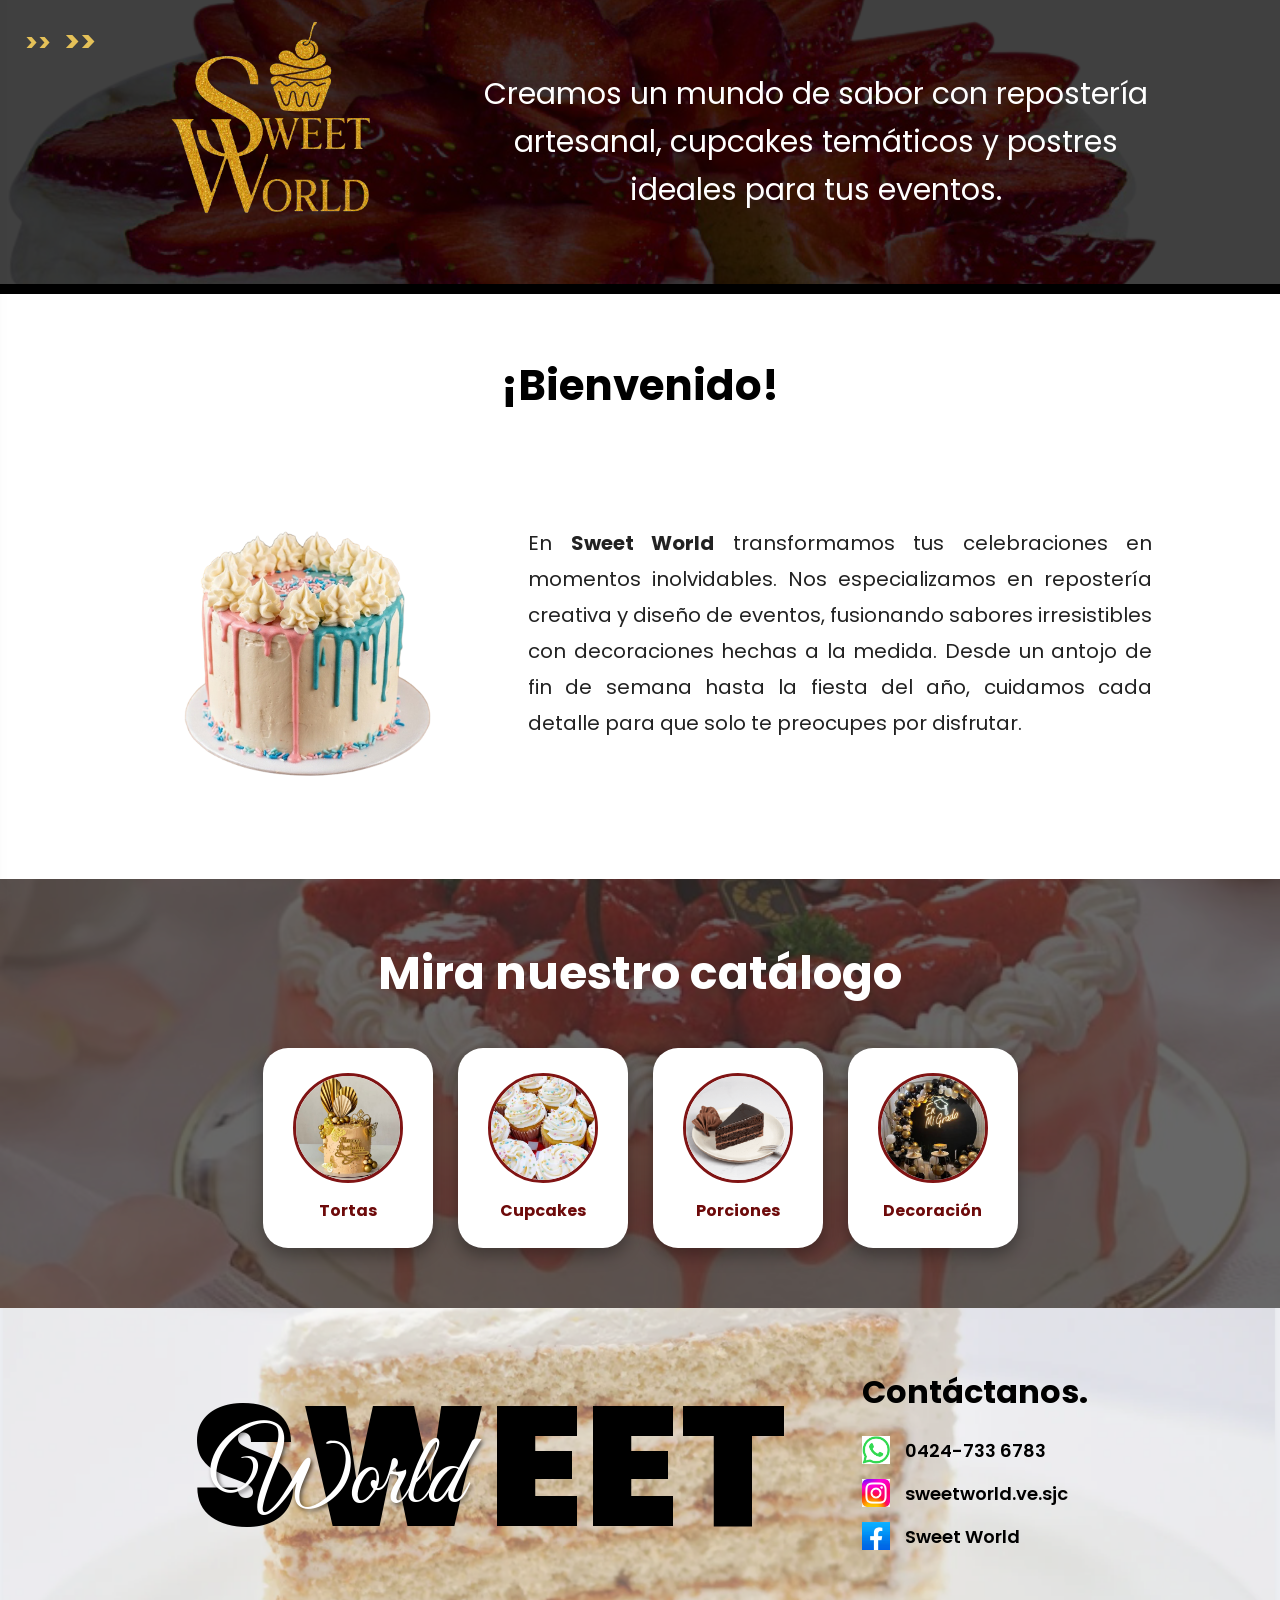
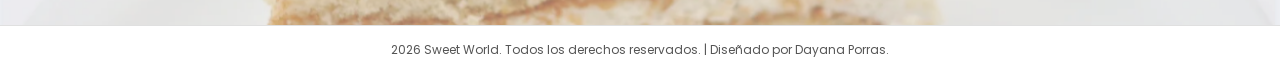
<file: index.html>
<!DOCTYPE html>
<html lang="es">
<head>
    <meta charset="UTF-8">
    <meta name="viewport" content="width=device-width, initial-scale=1.0">
    <title>Sweet World</title>
    <link rel="stylesheet" href="style.css">
    <link rel="preconnect" href="https://fonts.googleapis.com">
    <link rel="preconnect" href="https://fonts.gstatic.com" crossorigin>
    <link href="https://fonts.googleapis.com/css2?family=Great+Vibes&family=Poppins:wght@300;400;600;700&display=swap" rel="stylesheet">
    <!-- Meta Pixel Code -->
<script>
!function(f,b,e,v,n,t,s)
{if(f.fbq)return;n=f.fbq=function(){n.callMethod?
n.callMethod.apply(n,arguments):n.queue.push(arguments)};
if(!f._fbq)f._fbq=n;n.push=n;n.loaded=!0;n.version='2.0';
n.queue=[];t=b.createElement(e);t.async=!0;
t.src=v;s=b.getElementsByTagName(e)[0];
s.parentNode.insertBefore(t,s)}(window, document,'script',
'https://connect.facebook.net/en_US/fbevents.js');
fbq('init', '2560280984419139');
fbq('track', 'PageView');
</script>
<noscript><img height="1" width="1" style="display:none"
src="https://www.facebook.com/tr?id=2560280984419139&ev=PageView&noscript=1"
/></noscript>
<!-- End Meta Pixel Code -->
</head>
<body>

    <header class="main-header">
        <div class="header-overlay">
            <div class="logo-container">
                <span class="arrows">&gt;&gt;</span>
                <img src="imagenes/1.png" alt="Sweet World Logo" class="logo-img">
            </div>
            <div class="header-text">
                <p>Creamos un mundo de sabor con repostería artesanal, cupcakes temáticos y postres ideales para tus eventos.</p>
            </div>
        </div>
    </header>

    <!-- Checkbox oculto que controlará abrir/cerrar el menú -->
    <input type="checkbox" id="menu-toggle" class="menu-checkbox">

<!-- Botón para abrir (>>), ahora es un label conectado al checkbox -->
    <label for="menu-toggle" class="sidebar-toggle-btn">&gt;&gt;</label>

<!-- Fondo oscuro que aparece detrás del menú -->
    <label for="menu-toggle" class="sidebar-overlay"></label>

<!-- BARRA LATERAL -->
    <aside class="sidebar">
    <!-- Botón para cerrar (<<), también conectado al checkbox -->
        <label for="menu-toggle" class="sidebar-close-btn">&lt;&lt;</label>
    
        <div class="sidebar-logo">
            <img src="imagenes/1.png" alt="Sweet World"> <!-- Reemplaza por tu logo -->
        </div>

        <nav class="sidebar-menu">
            <ul>
                <li><a href="Sweet World.html" class="menu-item">Inicio</a></li>
            
            <!-- Opción Catálogo usando <details> para desplegar sin JS -->
                <li>
                    <details class="menu-desplegable">
                        <summary class="menu-item">Catálogo <span class="arrow-down">▼</span></summary>
                        <ul class="submenu">
                            <li><a href="Tortas.html">Tortas</a></li>
                            <li><a href="Cupcakes.html">Cupcakes</a></li>
                            <li><a href="#porciones">Porciones</a></li>
                            <li><a href="#decoracion">Decoración</a></li>
                        </ul>
                    </details>
                </li>
            
                <li><a href="#contacto" class="menu-item">Contactos</a></li>
            </ul>
        </nav>
    </aside>
    
    <section class="welcome-section">
        <h1 class="welcome-title">¡Bienvenido!</h1>
        <div class="welcome-content">
            <div class="welcome-image-container">
                <img src="imagenes/2.png" alt="Pastel de bienvenida" class="welcome-cake">
            </div>
            <div class="welcome-text">
                <p>En <strong>Sweet World</strong> transformamos tus celebraciones en momentos inolvidables. Nos especializamos en repostería creativa y diseño de eventos, fusionando sabores irresistibles con decoraciones hechas a la medida. Desde un antojo de fin de semana hasta la fiesta del año, cuidamos cada detalle para que solo te preocupes por disfrutar.</p>
            </div>
        </div>
    </section>

    <section class="catalog-section">
        <h2 class="catalog-title">Mira nuestro catálogo</h2>
        <div class="catalog-grid">
            <div class="catalog-card">
                <div class="circle-frame">
                    <img src="imagenes/3.png" alt="Tortas">
                </div>
                <h3>Tortas</h3>
            </div>
            <div class="catalog-card">
                <div class="circle-frame">
                    <img src="imagenes/4.png" alt="Cupcakes">
                </div>
                <h3>Cupcakes</h3>
            </div>
            <div class="catalog-card">
                <div class="circle-frame">
                    <img src="imagenes/5.png" alt="Porciones">
                </div>
                <h3>Porciones</h3>
            </div>
            <div class="catalog-card">
                <div class="circle-frame">
                    <img src="imagenes/6.png" alt="Decoración">
                </div>
                <h3>Decoración</h3>
            </div>
        </div>
    </section>

    <section class="contact-section">
        <div class="contact-container">
            <div class="brand-huge-title">
                <span class="bg-text">SWEET</span>
                <span class="fg-text">World</span>
            </div>
            <div class="contact-info">
                <h2>Contáctanos.</h2>
                <ul>
                    <li><img src="imagenes/7.png" alt="WhatsApp" class="icon"> 0424-733 6783</li>
                    <li><img src="imagenes/8.png" alt="Instagram" class="icon"> sweetworld.ve.sjc</li>
                    <li><img src="imagenes/9.png" alt="Facebook" class="icon"> Sweet World</li>
                </ul>
            </div>
        </div>
    </section>

    <footer class="footer-credits">
        <p>2026 Sweet World. Todos los derechos reservados. | Diseñado por Dayana Porras.</p>
    </footer>

</body>
</html>
</file>
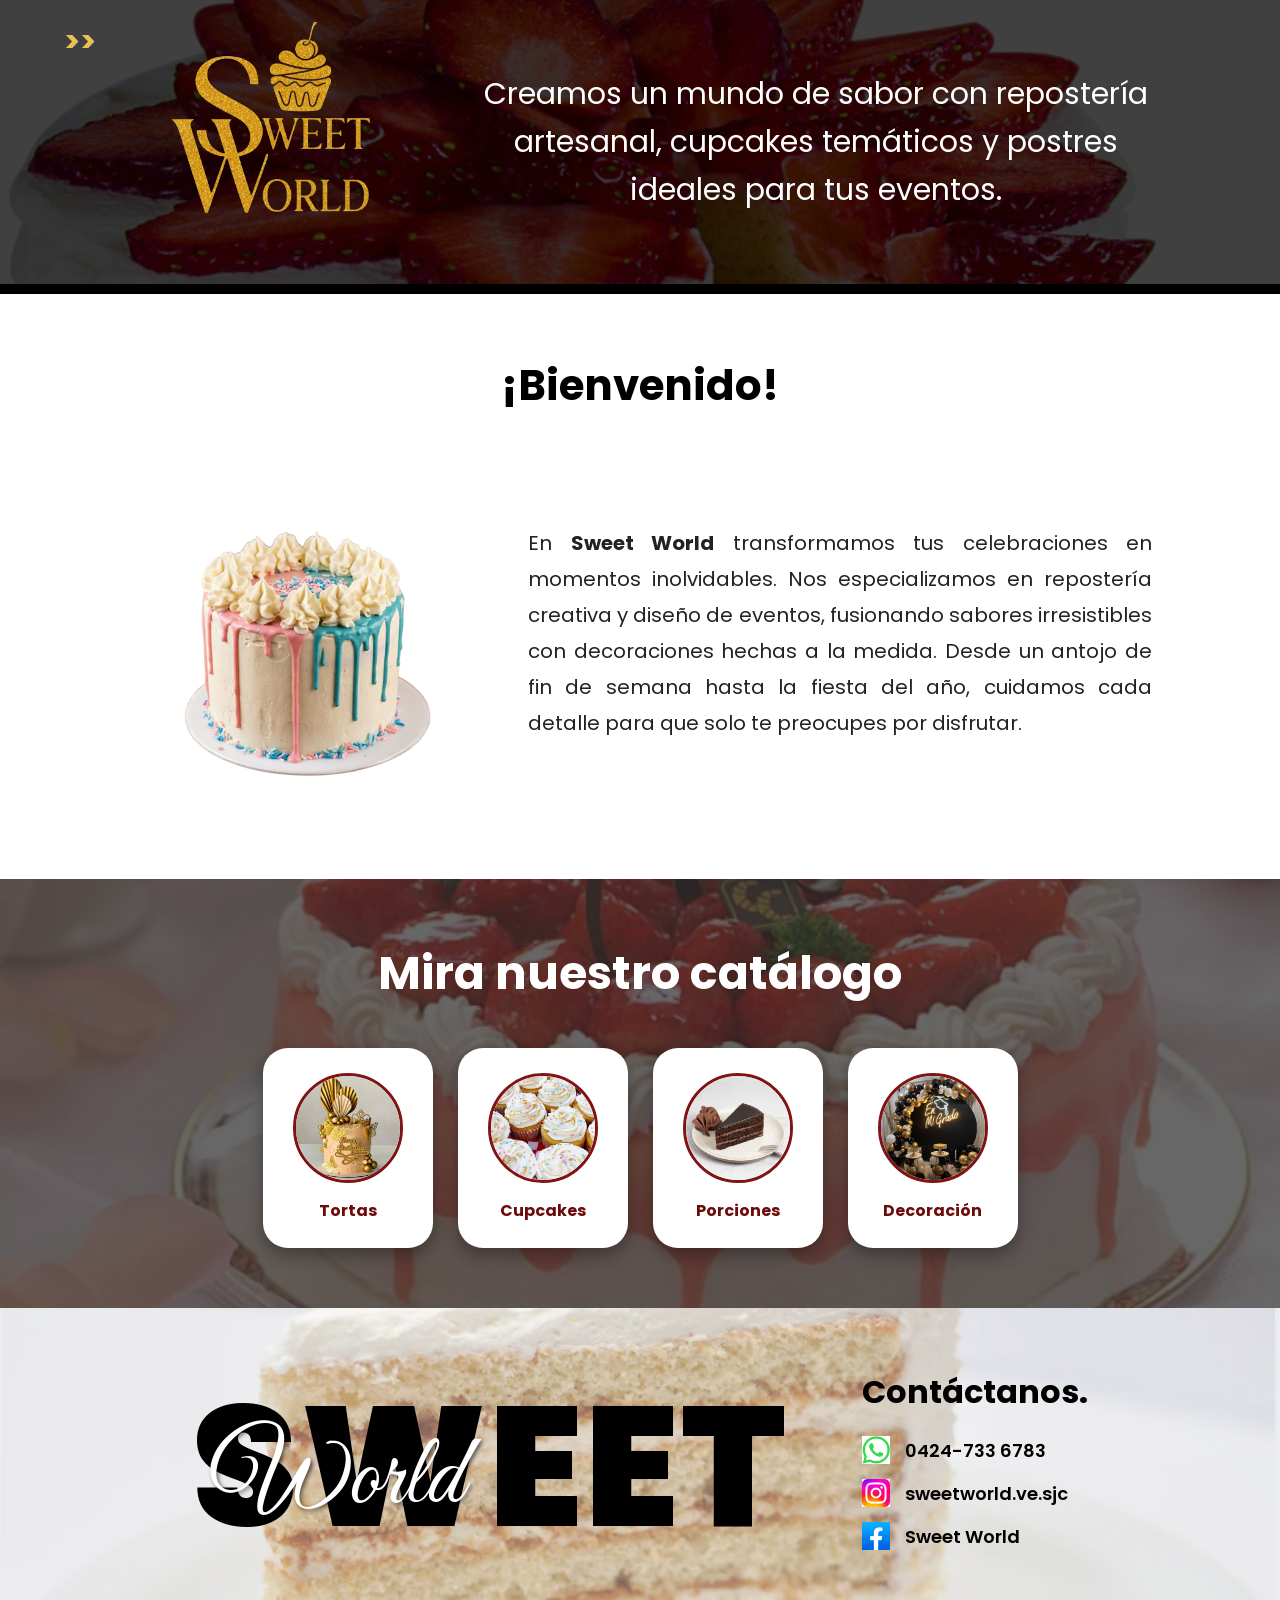
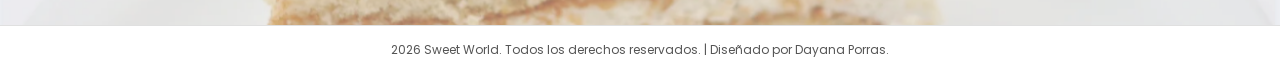
<file: Sweet World.html>
<!DOCTYPE html>
<html lang="es">
<head>
    <meta charset="UTF-8">
    <meta name="viewport" content="width=device-width, initial-scale=1.0">
    <title>Sweet World</title>
    <link rel="stylesheet" href="style.css">
    <link rel="preconnect" href="https://fonts.googleapis.com">
    <link rel="preconnect" href="https://fonts.gstatic.com" crossorigin>
    <link href="https://fonts.googleapis.com/css2?family=Great+Vibes&family=Poppins:wght@300;400;600;700&display=swap" rel="stylesheet">
</head>
<body>

    <header class="main-header">
        <div class="header-overlay">
            <div class="logo-container">
                <span class="arrows">&gt;&gt;</span>
                <img src="imagenes/1.png" alt="Sweet World Logo" class="logo-img">
            </div>
            <div class="header-text">
                <p>Creamos un mundo de sabor con repostería artesanal, cupcakes temáticos y postres ideales para tus eventos.</p>
            </div>
        </div>
    </header>

    <section class="welcome-section">
        <h1 class="welcome-title">¡Bienvenido!</h1>
        <div class="welcome-content">
            <div class="welcome-image-container">
                <img src="imagenes/2.png" alt="Pastel de bienvenida" class="welcome-cake">
            </div>
            <div class="welcome-text">
                <p>En <strong>Sweet World</strong> transformamos tus celebraciones en momentos inolvidables. Nos especializamos en repostería creativa y diseño de eventos, fusionando sabores irresistibles con decoraciones hechas a la medida. Desde un antojo de fin de semana hasta la fiesta del año, cuidamos cada detalle para que solo te preocupes por disfrutar.</p>
            </div>
        </div>
    </section>

    <section class="catalog-section">
        <h2 class="catalog-title">Mira nuestro catálogo</h2>
        <div class="catalog-grid">
            <div class="catalog-card">
                <div class="circle-frame">
                    <img src="imagenes/3.png" alt="Tortas">
                </div>
                <h3>Tortas</h3>
            </div>
            <div class="catalog-card">
                <div class="circle-frame">
                    <img src="imagenes/4.png" alt="Cupcakes">
                </div>
                <h3>Cupcakes</h3>
            </div>
            <div class="catalog-card">
                <div class="circle-frame">
                    <img src="imagenes/5.png" alt="Porciones">
                </div>
                <h3>Porciones</h3>
            </div>
            <div class="catalog-card">
                <div class="circle-frame">
                    <img src="imagenes/6.png" alt="Decoración">
                </div>
                <h3>Decoración</h3>
            </div>
        </div>
    </section>

    <section class="contact-section">
        <div class="contact-container">
            <div class="brand-huge-title">
                <span class="bg-text">SWEET</span>
                <span class="fg-text">World</span>
            </div>
            <div class="contact-info">
                <h2>Contáctanos.</h2>
                <ul>
                    <li><img src="imagenes/7.png" alt="WhatsApp" class="icon"> 0424-733 6783</li>
                    <li><img src="imagenes/8.png" alt="Instagram" class="icon"> sweetworld.ve.sjc</li>
                    <li><img src="imagenes/9.png" alt="Facebook" class="icon"> Sweet World</li>
                </ul>
            </div>
        </div>
    </section>

    <footer class="footer-credits">
        <p>2026 Sweet World. Todos los derechos reservados. | Diseñado por Dayana Porras.</p>
    </footer>

</body>
</html>
</file>
<file: style.css>
/* --- ESTILOS GENERALES Y RESET --- */
* {
    margin: 0;
    padding: 0;
    box-sizing: border-box;
}

body {
    font-family: 'Poppins', sans-serif;
    background-color: #ffffff;
    color: #333333;
    overflow-x: hidden;
}

/* --- 1. HEADER / BANNER SUPERIOR --- */
.main-header {
    background-image: url('imagenes/10.png'); /* Fondo de fresas difuminado u oscuro */
    background-size: cover;
    background-position: center;
    border-bottom: 10px solid #000000;
}

.header-overlay {
    background-color: rgba(0, 0, 0, 0.75); /* Fondo oscuro semitransparente */
    display: flex;
    justify-content: space-between;
    align-items: left;
    padding: 20px 5%;
    flex-wrap: wrap;
}

.logo-container {
    display: flex;
    align-items: left;
    gap: 70px;
}

.arrows {
    color: #e5c158; /* Dorado */
    font-size: 30px;
    font-weight: bold;
}

.logo-img {
    height: 200px;
    object-fit: contain;
}
.header-text {
    max-width: 800px;
    color: #ffffff;
    font-size: 30px;
    font-weight: 400;
    text-align: center;
    line-height: 1.6;
    padding: 50px;
}

/* --- CHECKBOX OCULTO (El cerebro del truco) --- */
.menu-checkbox {
    display: none;
}

/* --- BOTONES DE CONTROL --- */
.sidebar-toggle-btn, .sidebar-close-btn {
    color: #e5c158; /* Dorado */
    font-size: 24px;
    font-weight: bold;
    cursor: pointer;
    padding: 10px;
    z-index: 999;
    user-select: none;
}

.sidebar-toggle-btn {
    position: fixed;
    top: 15px;
    left: 15px;
}

.sidebar-close-btn {
    display: block;
    text-align: right;
    margin: 10px 15px 0 0;
}

/* --- OVERLAY DE FONDO --- */
.sidebar-overlay {
    position: fixed;
    top: 0;
    left: 0;
    width: 100vw;
    height: 100vh;
    background: rgba(0, 0, 0, 0.5);
    z-index: 998;
    opacity: 0;
    visibility: hidden;
    transition: opacity 0.3s ease;
    cursor: pointer; /* Para que sepan que pueden hacer clic para cerrar */
}

/* --- BARRA LATERAL --- */
.sidebar {
    position: fixed;
    top: 0;
    left: -300px; /* Escondido a la izquierda */
    width: 280px;
    height: 100%;
    background-color: #000000;
    box-shadow: 5px 0 15px rgba(0, 0, 0, 0.5);
    z-index: 1000;
    display: flex;
    flex-direction: column;
    transition: left 0.4s cubic-bezier(0.77,0.2,0.05,1);
    overflow-y: auto;
}

/* --- LA MAGIA: Cuando el checkbox está marcado --- */
.menu-checkbox:checked ~ .sidebar {
    left: 0; /* Muestra el menú */
}

.menu-checkbox:checked ~ .sidebar-overlay {
    opacity: 1; /* Muestra el fondo oscuro */
    visibility: visible;
}

/* --- LOGO Y MENÚ PRINCIPAL --- */
.sidebar-logo {
    text-align: center;
    padding: 20px 0;
}

.sidebar-logo img {
    max-width: 140px;
}

.sidebar-menu ul {
    list-style: none;
    padding: 0;
    margin: 0;
}

.menu-item {
    display: block;
    color: #ffffff;
    text-decoration: none;
    font-size: 20px;
    font-weight: 700;
    text-align: center;
    padding: 15px 20px;
    border: 2px solid #ffffff;
    margin: 10px 20px;
    border-radius: 4px;
    transition: all 0.3s ease;
    background: rgba(255, 255, 255, 0.05);
    cursor: pointer;
}

.menu-item:hover {
    background-color: #e5c158;
    color: #000000;
    border-color: #e5c158;
}

/* --- SUBMENÚ DESPLEGABLE (Usando <details>) --- */
/* Quitamos la flecha por defecto que trae HTML5 */
details.menu-desplegable summary {
    list-style: none;
}
details.menu-desplegable summary::-webkit-details-marker {
    display: none; 
}

.submenu {
    background-color: #111111;
    margin: 0 20px;
    border-radius: 0 0 4px 4px;
    border: 1px solid rgba(255, 255, 255, 0.2);
    border-top: none;
    padding: 10px 0;
}

.submenu li a {
    display: block;
    color: #cccccc;
    text-decoration: none;
    padding: 10px 20px;
    font-size: 16px;
    text-align: left;
    transition: color 0.2s, padding-left 0.2s;
}

.submenu li a:hover {
    color: #e5c158;
    padding-left: 25px;
}

/* Animación de la flechita al abrir */
.arrow-down {
    font-size: 12px;
    float: right;
    margin-top: 5px;
    transition: transform 0.3s;
}

details[open] .arrow-down {
    transform: rotate(180deg);
}

/* --- 2. BIENVENIDA --- */
.welcome-section {
    padding: 60px 10%;
    background-color: #ffffff;
}

.welcome-title {
    font-size: 42px;
    font-weight: 700;
    text-align: center;
    margin-bottom: 30px;
    color: #000000;
}

.welcome-content {
    display: flex;
    align-items: center;
    justify-content: center;
    gap: 50px;
    flex-wrap: wrap;
}

.welcome-image-container {
    flex: 1;
    max-width: 350px;
    display: flex;
    justify-content: center;
}

.welcome-cake {
    width: 90%;
    height: auto;
    object-fit: contain;
}

.welcome-text {
    flex: 1;
    min-width: 300px;
    font-size: 20px;
    line-height: 1.8;
    color: #222222;
    text-align: justify;
}

/* --- 3. CATÁLOGO --- */
.catalog-section {
    background-image: url('imagenes/11.jpeg'); /* Fondo oscuro con pastel detrás */
    background-size: cover;
    background-position: center;
    position: relative;
    padding: 60px 5%;
    text-align: center;
}

/* Capa oscura interna para replicar el efecto de la maqueta */
.catalog-section::before {
    content: '';
    position: absolute;
    top: 0; left: 0; right: 0; bottom: 0;
    background: rgba(40, 40, 40, 0.70);
    z-index: 1;
}

.catalog-title {
    position: relative;
    z-index: 2;
    color: #ffffff;
    font-size: 46px;
    font-weight: 700;
    margin-bottom: 40px;
}

.catalog-grid {
    position: relative;
    z-index: 2;
    display: flex;
    justify-content: center;
    gap: 25px;
    flex-wrap: wrap;
}

.catalog-card {
    background-color: #ffffff;
    border-radius: 25px;
    padding: 25px 20px;
    width: 170px;
    display: flex;
    flex-direction: column;
    align-items: center;
    box-shadow: 0 8px 16px rgba(0,0,0,0.3);
}

.circle-frame {
    width: 110px;
    height: 110px;
    border-radius: 50%;
    overflow: hidden;
    border: 3px solid #801414; /* Borde rojizo/marrón oscuro de las fotos */
    margin-bottom: 15px;
}

.circle-frame img {
    width: 100%;
    height: 100%;
    object-fit: cover;
}

.catalog-card h3 {
    color: #6d0a0a; /* Color de las letras del catálogo */
    font-size: 16px;
    font-weight: 700;
}

/* --- 4. CONTACTO / SECCIÓN INFERIOR --- */
.contact-section {
    background-image: url('imagenes/12.png'); /* Fondo de bizcocho/pastel texturizado claro */
    background-size: cover;
    background-position: center;
    padding: 60px 15%;
}

.contact-container {
    display: flex;
    justify-content: space-between;
    align-items: center;
    flex-wrap: wrap;
    gap: 40px;
}

/* Efecto de texto SWEET World superpuesto */
.brand-huge-title {
    position: relative;
    font-family: 'Poppins', sans-serif;
}

.bg-text {
    font-size: 170px;
    font-weight: 900;
    color: #000000;
    letter-spacing: 2px;
    line-height: 1;
}

.fg-text {
    font-family: 'Great Vibes', cursive;
    position: absolute;
    left: 20px;
    bottom: 10px;
    font-size: 100px;
    color: #ffffff;
    text-shadow: 2px 2px 4px rgba(0,0,0,0.6);
}

.contact-info {
    color: #000000;
}

.contact-info h2 {
    font-size: 32px;
    font-weight: 700;
    margin-bottom: 20px;
}

.contact-info ul {
    list-style: none;
}

.contact-info li {
    display: flex;
    align-items: center;
    gap: 15px;
    font-size: 18px;
    font-weight: 600;
    margin-bottom: 15px;
}

.icon {
    width: 28px;
    height: 28px;
    object-fit: contain;
}

/* --- 5. CRÉDITOS --- */
.footer-credits {
    background-color: #ffffff;
    text-align: center;
    padding: 15px 10px;
    border-top: 1px solid #e0e0e0;
}

.footer-credits p {
    font-size: 12px;
    color: #555555;
}

/* --- RESPONSIVE / ADAPTACIÓN A MÓVILES --- */
@media (max-width: 768px) {
    .header-overlay {
        flex-direction: column;
        text-align: center;
        gap: 15px;
    }
    .header-text {
        text-align: center;
    }
    .welcome-content {
        flex-direction: column;
    }
    .contact-container {
        flex-direction: column;
        text-align: center;
    }
    .fg-text {
        left: 50%;
        transform: translateX(-50%);
    }
    .contact-info ul li {
        justify-content: center;
    }
}

/* --- ESTILOS COMPLEMENTARIOS DE TORTAS --- */

.seccion-tortas {
    width: 100%;
    max-width: 1300px; 
    margin: 0 auto;
    padding: 30px 15px;
    
    /* 1. Cambiamos el color a RGBA (Blanco con 85% de opacidad, es decir, 15% transparente) */
    background-color: rgba(255, 255, 255, 0.85); 
    
    background-image: url('imagenes/image.png');
    background-size: contain;
    
    /* 2. Esta propiedad hace la magia de fusionar la imagen con el color blanco */
    background-blend-mode: overlay; 
}

.titulo-pagina {
    font-size: 95px;
    font-weight: 800;
    text-align: center;
    color: #000000;
    margin-bottom: 30px;
    letter-spacing: -1px;
}

/* Categorías por sabor */
.categoria-sabor {
    margin-bottom: 40px;
}

.titulo-sabor {
    font-size: 40px;
    font-weight: 700;
    text-align: left;
    margin-left: 10px;
    margin-bottom: 15px;
    letter-spacing: -0.5px;
}

/* Efectos de texto para cada sabor tal cual la imagen */
.sabor-vainilla {
    color: #ffd666;
    text-shadow: 2px 2px 0px #000;
}

.sabor-chocolate {
    color: #5c3a21;
    text-shadow: 2px 2px 0px #000;
}

.sabor-redvelvet {
    color: #a31c1c;
    text-shadow: 2px 2px 0px #000;
}

/* Grid de los 4 productos en línea */
.grid-productos {
    display: grid;
    grid-template-columns: repeat(4, 1fr);
    gap: 12px;
}

.item-torta {
    display: flex;
    flex-direction: column;
    align-items: center;
}

/* Contenedor de la foto que permite fijar el precio encima */
.contenedor-img {
    position: relative;
    width: 60%;
    aspect-ratio: 1 / 1.3; /* Mantiene la proporción vertical de las cápsulas */
    border-width: 4px;
    border-style: solid;
    border-radius: 24px;
    overflow: visible; /* Importante para que el círculo sobresalga */
    background-color: #f5f5f5;
}

.contenedor-img img {
    width: 100%;
    height: 100%;
    object-fit: cover;
    border-radius: 18px; /* Redondeado interno leve */
}

/* Variación de bordes de cápsulas */
.border-dorado { border-color: #e5c158; }
.border-marron { border-color: #5c3a21; }
.border-rojo { border-color: #a31c1c; }

/* El Círculo del Precio */
.badge-precio {
    position: absolute;
    bottom: -10px;
    left: -10px; /* Posicionado abajo a la izquierda sobresaliendo */
    width: 70px;
    height: 55px;
    border-radius: 50%;
    display: flex;
    flex-direction: column;
    align-items: center;
    justify-content: center;
    color: #000000;
    font-size: 17px;
    font-weight: 800;
    line-height: 1;
    text-align: center;
    border: 2px solid #000000;
    box-shadow: 0 4px 6px rgba(0,0,0,0.15);
    z-index: 5;
}

.badge-precio small {
    font-size: 8px;
    font-weight: 700;
}

/* Variación de fondos de precios */
.bg-dorado { background-color: #ffd666; }
.bg-marron { background-color: #cbb493; }
.bg-rojo { background-color: #e27d7d; }

.medida-torta {
    margin-top: 15px;
    font-size: 25px;
    font-weight: 700;
    color: #000000;
}

/* --- PIE DE SECCIÓN (INSTRUCCIONES Y BOTÓN) --- */
.footer-cotizacion {
    margin-top: 30px;
    border-top: 2px dashed #ccc;
    padding-top: 25px;
    display: flex;
    flex-direction: column;
    align-items: center;
    gap: 20px;
}

.instrucciones-cotizar {
    text-align: left;
    width: 100%;
    padding: 0 10px;
}

.instrucciones-cotizar h3 {
    font-size: 40px;
    font-weight: 800;
    margin-bottom: 12px;
}

.instrucciones-cotizar ul {
    list-style: none;
    padding: 0;
}

.instrucciones-cotizar li {
    font-size: 25px;
    line-height: 1.5;
    margin-bottom: 6px;
    position: relative;
    padding-left: 15px;
}

.instrucciones-cotizar li::before {
    content: "•";
    color: #000;
    font-weight: bold;
    position: absolute;
    left: 0;
}

/* Botón Ovalado Negro de Cotizar */
.btn-cotizar-link {
    display: inline-flex;
    align-items: center;
    gap: 10px;
    background-color: #0d0a0b;
    color: #ffd666; /* Texto e icono dorado */
    text-decoration: none;
    padding: 12px 40px;
    font-size: 24px;
    font-weight: 700;
    border-radius: 50px; /* Lo hace completamente ovalado */
    box-shadow: 0 4px 10px rgba(0,0,0,0.2);
    transition: transform 0.2s, background-color 0.2s;
}

.btn-cotizar-link:hover {
    transform: scale(1.04);
    background-color: #1a1517;
}

.w-icon {
    width: 24px;
    height: 24px;
}

.seccion-cupcakes {
    width: 100%;
    max-width: 1300px; 
    margin: 0 auto;
    padding: 30px 15px;
    
    /* 1. Cambiamos el color a RGBA (Blanco con 85% de opacidad, es decir, 15% transparente) */
    background-color: rgba(255, 255, 255, 0.85); 
    
    background-image: url('imagenes/image.png');
    background-size: contain;
    
    /* 2. Esta propiedad hace la magia de fusionar la imagen con el color blanco */
    background-blend-mode: overlay; 
}

.cupcake-titulo-pagina {
    font-size: 95px;
    font-weight: 800;
    text-align: center;
    color: #000000;
    margin-bottom: 30px;
    letter-spacing: -1px;
}

/* Categorías por sabor */
.cupcake-categoria-sabor {
    margin-bottom: 40px;
}

.cupcake-titulo-sabor {
    font-size: 40px;
    font-weight: 700;
    text-align: left;
    margin-left: 10px;
    margin-bottom: 15px;
    letter-spacing: -0.5px;
}

/* Efectos de texto para cada sabor tal cual la imagen */
.cupcake-sabor-vainilla {
    color: #ffd666;
    text-shadow: 2px 2px 0px #000;
}

.cupcake-sabor-chocolate {
    color: #5c3a21;
    text-shadow: 2px 2px 0px #000;
}

.cupcake-sabor-redvelvet {
    color: #a31c1c;
    text-shadow: 2px 2px 0px #000;
}

/* Grid de los 4 productos en línea */
.cupcake-grid-productos {
    display: grid;
    grid-template-columns: repeat(2,700px);
    gap: 12px;
}

.cupcake-item-cupcake {
    display: flex;
    flex-direction: column;
    align-items: center;
}

/* Contenedor de la foto que permite fijar el precio encima */
.cupcake-contenedor-img {
    position: relative;
    width: 41%;
    aspect-ratio: 1 / 1.3; /* Mantiene la proporción vertical de las cápsulas */
    border-width: 4px;
    border-style: solid;
    border-radius: 24px;
    overflow: visible; /* Importante para que el círculo sobresalga */
    background-color: #f5f5f5;
}

.cupcake-contenedor-img img {
    width: 280px;
    height: 370px;
    object-fit: cover;
    border-radius: 18px; /* Redondeado interno leve */
}

/* Variación de bordes de cápsulas */
.cupcake-border-dorado { border-color: #e5c158; }
.cupcake-border-marron { border-color: #5c3a21; }
.cupcake-border-rojo { border-color: #a31c1c; }

/* El Círculo del Precio */
.cupcake-badge-precio {
    position: absolute;
    bottom: -10px;
    left: -10px; /* Posicionado abajo a la izquierda sobresaliendo */
    width: 70px;
    height: 55px;
    border-radius: 50%;
    display: flex;
    flex-direction: column;
    align-items: center;
    justify-content: center;
    color: #000000;
    font-size: 17px;
    font-weight: 800;
    line-height: 1;
    text-align: center;
    border: 2px solid #000000;
    box-shadow: 0 4px 6px rgba(0,0,0,0.15);
    z-index: 5;
}

.cupcake-badge-precio small {
    font-size: 8px;
    font-weight: 700;
}

/* Variación de fondos de precios */
.cupcake-bg-dorado { background-color: #ffd666; }
.cupcake-bg-marron { background-color: #cbb493; }
.cupcake-bg-rojo { background-color: #e27d7d; }

.cupcake-medida-torta {
    margin-top: 15px;
    font-size: 25px;
    font-weight: 700;
    color: #000000;
}

/* --- PIE DE SECCIÓN (INSTRUCCIONES Y BOTÓN) --- */
.cupcake-footer-cotizacion {
    margin-top: 30px;
    border-top: 2px dashed #ccc;
    padding-top: 25px;
    display: flex;
    flex-direction: column;
    align-items: center;
    gap: 20px;
}

.cupcake-instrucciones-cotizar {
    text-align: center;
    width: 100%;
    padding: 0 10px;
}

.cupcake-instrucciones-cotizar h3 {
    font-size: 40px;
    font-weight: 800;
    margin-bottom: 12px;
}

.cupcake-instrucciones-cotizar ul {
    list-style: none;
    padding: 0;
}

.cupcake-instrucciones-cotizar li {
    font-size: 25px;
    line-height: 1.5;
    margin-bottom: 6px;
    position: relative;
    padding-left: 15px;
}

.cupcake-instrucciones-cotizar li::before {
    content: "•";
    color: #000;
    font-weight: bold;
    position: absolute;
    left: 0;
}

/* Botón Ovalado Negro de Cotizar */
.cupcake-btn-cotizar-link {
    display: inline-flex;
    align-items: center;
    gap: 10px;
    background-color: #0d0a0b;
    color: #ffd666; /* Texto e icono dorado */
    text-decoration: none;
    padding: 12px 40px;
    font-size: 24px;
    font-weight: 700;
    border-radius: 50px; /* Lo hace completamente ovalado */
    box-shadow: 0 4px 10px rgba(0,0,0,0.2);
    transition: transform 0.2s, background-color 0.2s;
}

.cupcake-btn-cotizar-link:hover {
    transform: scale(1.04);
    background-color: #1a1517;
}

.cupcake-w-icon {
    width: 24px;
    height: 24px;
}
</file>
